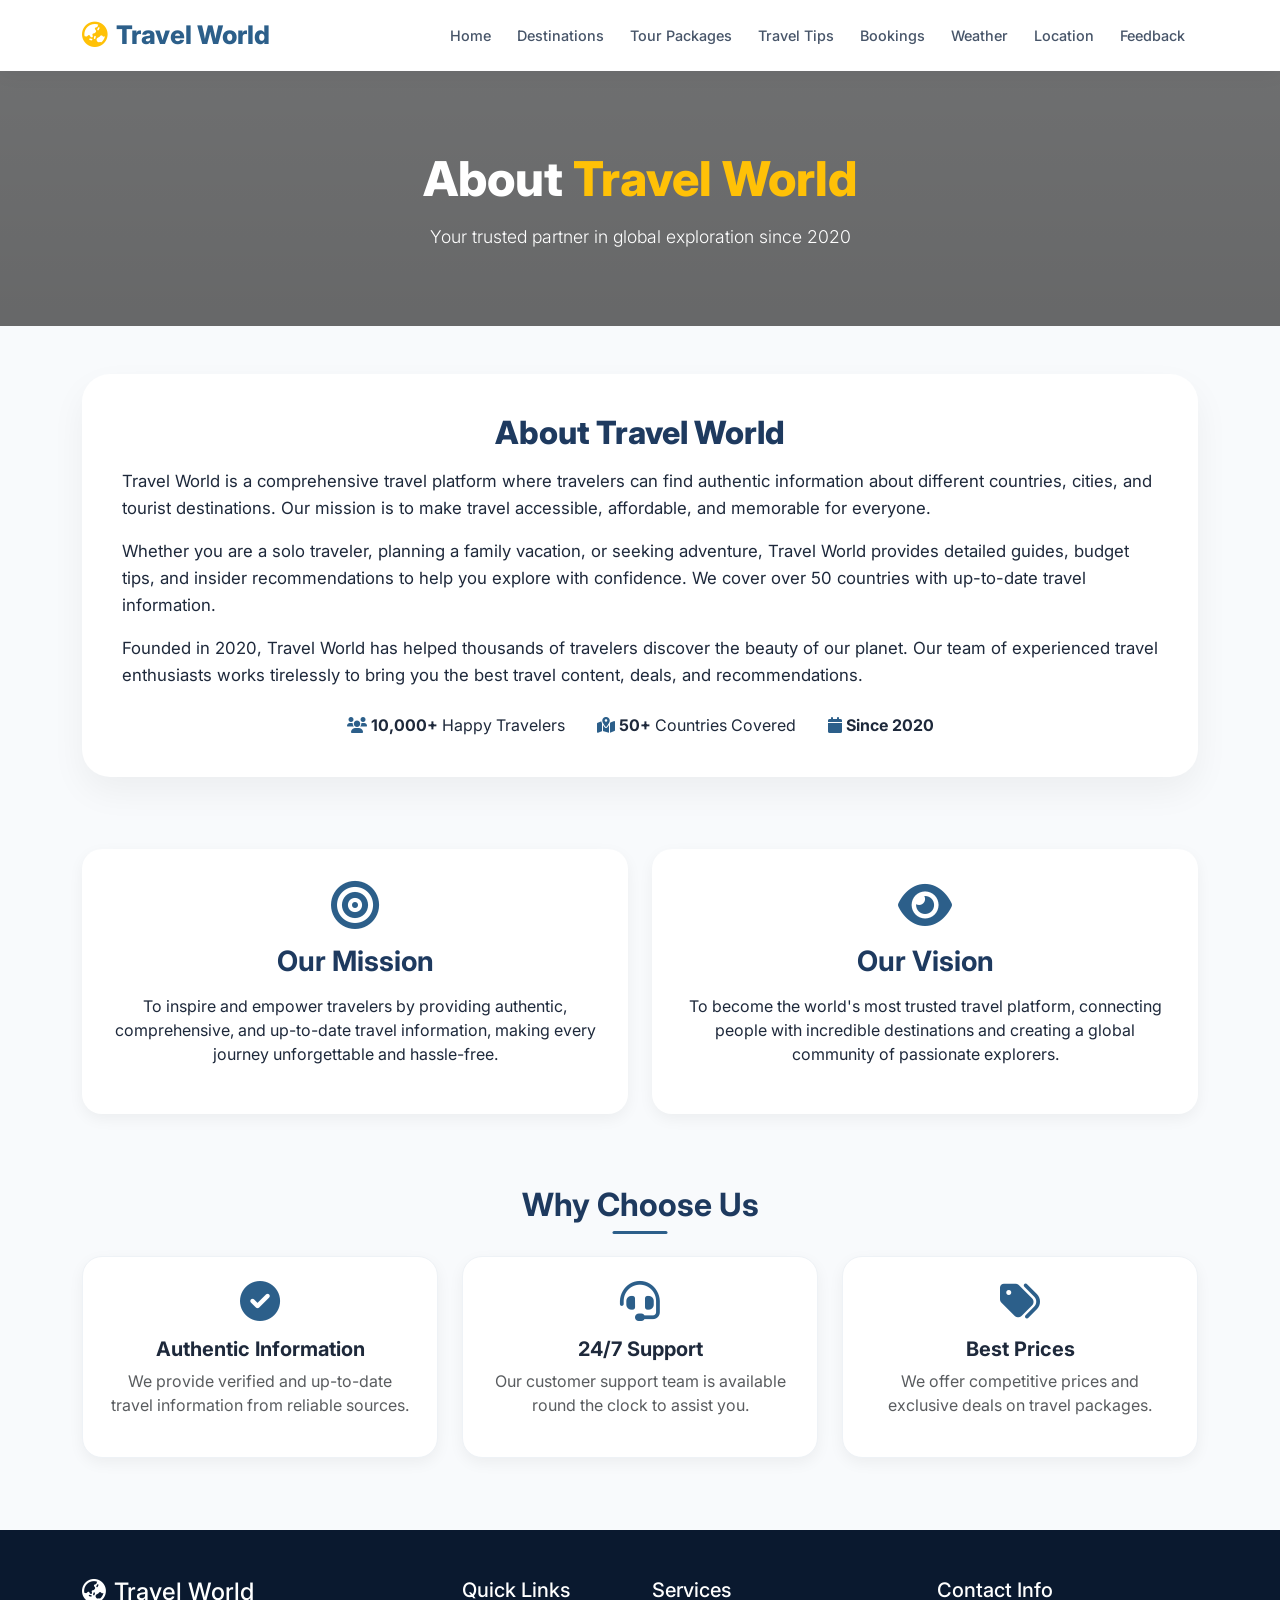
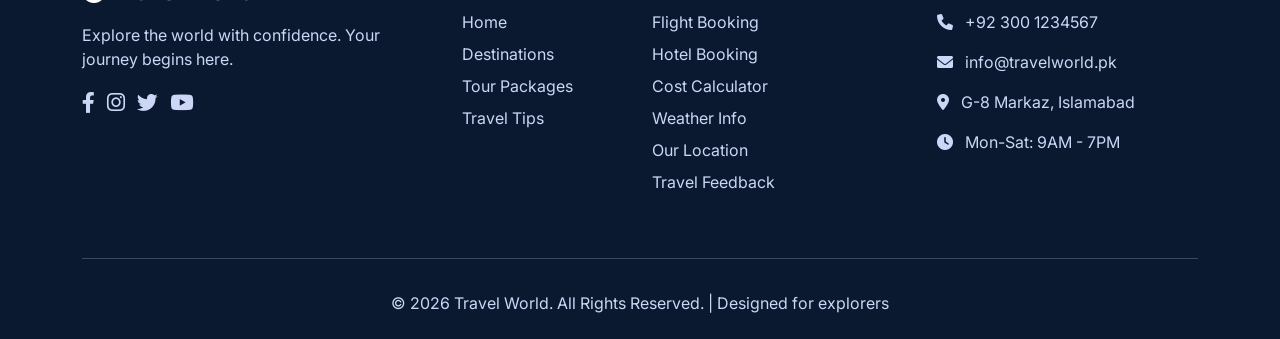
<file: index.html>
<!DOCTYPE html>
<html lang="en">
<head>
  <meta charset="UTF-8">
  <meta name="viewport" content="width=device-width, initial-scale=1.0">
  <title>Travel World | About Us</title>
  <link rel="icon" type="image/png" href="data:image/svg+xml,%3Csvg xmlns='http://www.w3.org/2000/svg' viewBox='0 0 100 100'%3E%3Ccircle cx='50' cy='50' r='45' fill='%232c5f8a'/%3E%3Cpath fill='%23ffc107' d='M50 20 L65 40 L55 40 L55 65 L45 65 L45 40 L35 40 Z'/%3E%3Ccircle cx='50' cy='70' r='8' fill='%23ffc107'/%3E%3C/svg%3E">
  <link href="https://cdn.jsdelivr.net/npm/bootstrap@5.3.0-alpha1/dist/css/bootstrap.min.css" rel="stylesheet">
  <link rel="stylesheet" href="https://cdnjs.cloudflare.com/ajax/libs/font-awesome/6.0.0-beta3/css/all.min.css">
  <link href="https://fonts.googleapis.com/css2?family=Inter:wght@300;400;500;600;700;800&display=swap" rel="stylesheet">
  <link rel="stylesheet" href="style.css">
  <style>
    
  </style>
</head>
<body>

<nav class="navbar navbar-expand-lg fixed-top">
  <div class="container">
    <a class="navbar-brand" href="index.html"><i class="fas fa-globe-asia me-2"></i>Travel World</a>
    <button class="navbar-toggler" type="button" data-bs-toggle="collapse" data-bs-target="#navbarNav">
      <span class="navbar-toggler-icon"></span>
    </button>
    <div class="collapse navbar-collapse" id="navbarNav">
      <ul class="navbar-nav ms-auto">
        <li class="nav-item"><a class="nav-link" href="index.html">Home</a></li>
        <li class="nav-item"><a class="nav-link" href="destinations.html">Destinations</a></li>
        <li class="nav-item"><a class="nav-link" href="packages.html">Tour Packages</a></li>
        <li class="nav-item"><a class="nav-link" href="tips.html">Travel Tips</a></li>
        <li class="nav-item"><a class="nav-link" href="bookings.html">Bookings</a></li>
        <li class="nav-item"><a class="nav-link" href="weather.html">Weather</a></li>
        <li class="nav-item"><a class="nav-link" href="location.html">Location</a></li>
        <li class="nav-item"><a class="nav-link" href="feedback.html">Feedback</a></li>
      </ul>
    </div>
  </div>
</nav>

<!-- Hero Section -->
<section class="hero" style="padding: 80px 0 60px;">
  <div class="container">
    <h1>About <span style="color:#ffc107;">Travel World</span></h1>
    <p class="lead mt-3">Your trusted partner in global exploration since 2020</p>
  </div>
</section>

<!-- About Us Section - Only Text (No Image) -->
<section class="container py-5">
  <div class="about-text-full">
    <h2>About Travel World</h2>
    <p class="mt-3">Travel World is a comprehensive travel platform where travelers can find authentic information about different countries, cities, and tourist destinations. Our mission is to make travel accessible, affordable, and memorable for everyone.</p>
    <p>Whether you are a solo traveler, planning a family vacation, or seeking adventure, Travel World provides detailed guides, budget tips, and insider recommendations to help you explore with confidence. We cover over 50 countries with up-to-date travel information.</p>
    <p>Founded in 2020, Travel World has helped thousands of travelers discover the beauty of our planet. Our team of experienced travel enthusiasts works tirelessly to bring you the best travel content, deals, and recommendations.</p>
    <div class="stats">
      <div><i class="fas fa-users" style="color:#2c5f8a;"></i> <strong>10,000+</strong> Happy Travelers</div>
      <div><i class="fas fa-map-marked-alt" style="color:#2c5f8a;"></i> <strong>50+</strong> Countries Covered</div>
      <div><i class="fas fa-calendar" style="color:#2c5f8a;"></i> <strong>Since 2020</strong></div>
    </div>
  </div>
</section>

<!-- Mission & Vision Section -->
<section class="container py-4">
  <div class="row g-4">
    <div class="col-md-6">
      <div class="mission-vision text-center h-100" style="background: white; border-radius: 20px; padding: 2rem; box-shadow: 0 5px 15px rgba(0,0,0,0.05);">
        <i class="fas fa-bullseye" style="font-size: 3rem; color: #2c5f8a; margin-bottom: 1rem;"></i>
        <h3 style="color:#1e3a5f; font-weight:700;">Our Mission</h3>
        <p class="mt-3">To inspire and empower travelers by providing authentic, comprehensive, and up-to-date travel information, making every journey unforgettable and hassle-free.</p>
      </div>
    </div>
    <div class="col-md-6">
      <div class="mission-vision text-center h-100" style="background: white; border-radius: 20px; padding: 2rem; box-shadow: 0 5px 15px rgba(0,0,0,0.05);">
        <i class="fas fa-eye" style="font-size: 3rem; color: #2c5f8a; margin-bottom: 1rem;"></i>
        <h3 style="color:#1e3a5f; font-weight:700;">Our Vision</h3>
        <p class="mt-3">To become the world's most trusted travel platform, connecting people with incredible destinations and creating a global community of passionate explorers.</p>
      </div>
    </div>
  </div>
</section>

<!-- Why Choose Us Section -->
<section class="container py-5">
  <h2 class="section-title">Why Choose Us</h2>
  <div class="row g-4">
    <div class="col-md-4">
      <div class="tip-card text-center">
        <i class="fas fa-check-circle" style="font-size: 2.5rem; color: #2c5f8a; margin-bottom: 1rem;"></i>
        <h5 class="fw-bold">Authentic Information</h5>
        <p class="text-muted">We provide verified and up-to-date travel information from reliable sources.</p>
      </div>
    </div>
    <div class="col-md-4">
      <div class="tip-card text-center">
        <i class="fas fa-headset" style="font-size: 2.5rem; color: #2c5f8a; margin-bottom: 1rem;"></i>
        <h5 class="fw-bold">24/7 Support</h5>
        <p class="text-muted">Our customer support team is available round the clock to assist you.</p>
      </div>
    </div>
    <div class="col-md-4">
      <div class="tip-card text-center">
        <i class="fas fa-tags" style="font-size: 2.5rem; color: #2c5f8a; margin-bottom: 1rem;"></i>
        <h5 class="fw-bold">Best Prices</h5>
        <p class="text-muted">We offer competitive prices and exclusive deals on travel packages.</p>
      </div>
    </div>
  </div>
</section>

<!-- Footer -->
<footer class="pt-5 pb-4 mt-4">
  <div class="container">
    <div class="row">
      <div class="col-lg-4 mb-4">
        <h4 class="text-white mb-3"><i class="fas fa-globe-asia me-2"></i>Travel World</h4>
        <p>Explore the world with confidence. Your journey begins here.</p>
        <div class="mt-3">
          <a href="#" class="social-icon me-2"><i class="fab fa-facebook-f"></i></a>
          <a href="#" class="social-icon me-2"><i class="fab fa-instagram"></i></a>
          <a href="#" class="social-icon me-2"><i class="fab fa-twitter"></i></a>
          <a href="#" class="social-icon me-2"><i class="fab fa-youtube"></i></a>
        </div>
      </div>
      <div class="col-lg-2 mb-4">
        <h5 class="text-white">Quick Links</h5>
        <ul class="list-unstyled">
          <li><a href="index.html" class="footer-link">Home</a></li>
          <li><a href="destinations.html" class="footer-link">Destinations</a></li>
          <li><a href="packages.html" class="footer-link">Tour Packages</a></li>
          <li><a href="tips.html" class="footer-link">Travel Tips</a></li>
      </div>
      <div class="col-lg-3 mb-4">
        <h5 class="text-white">Services</h5>
        <ul class="list-unstyled">
          <li><a href="bookings.html" class="footer-link">Flight Booking</a></li>
          <li><a href="bookings.html" class="footer-link">Hotel Booking</a></li>
          <li><a href="bookings.html" class="footer-link">Cost Calculator</a></li>
          <li><a href="weather.html" class="footer-link">Weather Info</a></li>
          <li><a href="location.html" class="footer-link">Our Location</a></li>
          <li><a href="feedback.html" class="footer-link">Travel Feedback</a></li>
        </ul>
      </div>
      <div class="col-lg-3 mb-4">
        <h5 class="text-white">Contact Info</h5>
        <p><i class="fas fa-phone me-2"></i> +92 300 1234567</p>
        <p><i class="fas fa-envelope me-2"></i> info@travelworld.pk</p>
        <p><i class="fas fa-map-marker-alt me-2"></i> G-8 Markaz, Islamabad</p>
        <p><i class="fas fa-clock me-2"></i> Mon-Sat: 9AM - 7PM</p>
      </div>
    </div>
    <hr class="bg-secondary">
    <div class="text-center pt-3">
      <p class="mb-0">© 2026 Travel World. All Rights Reserved. | Designed for explorers</p>
    </div>
  </div>
</footer>

<script src="https://cdn.jsdelivr.net/npm/bootstrap@5.3.0-alpha1/dist/js/bootstrap.bundle.min.js"></script>
<script src="script.js"></script>
</body>
</html>
</file>
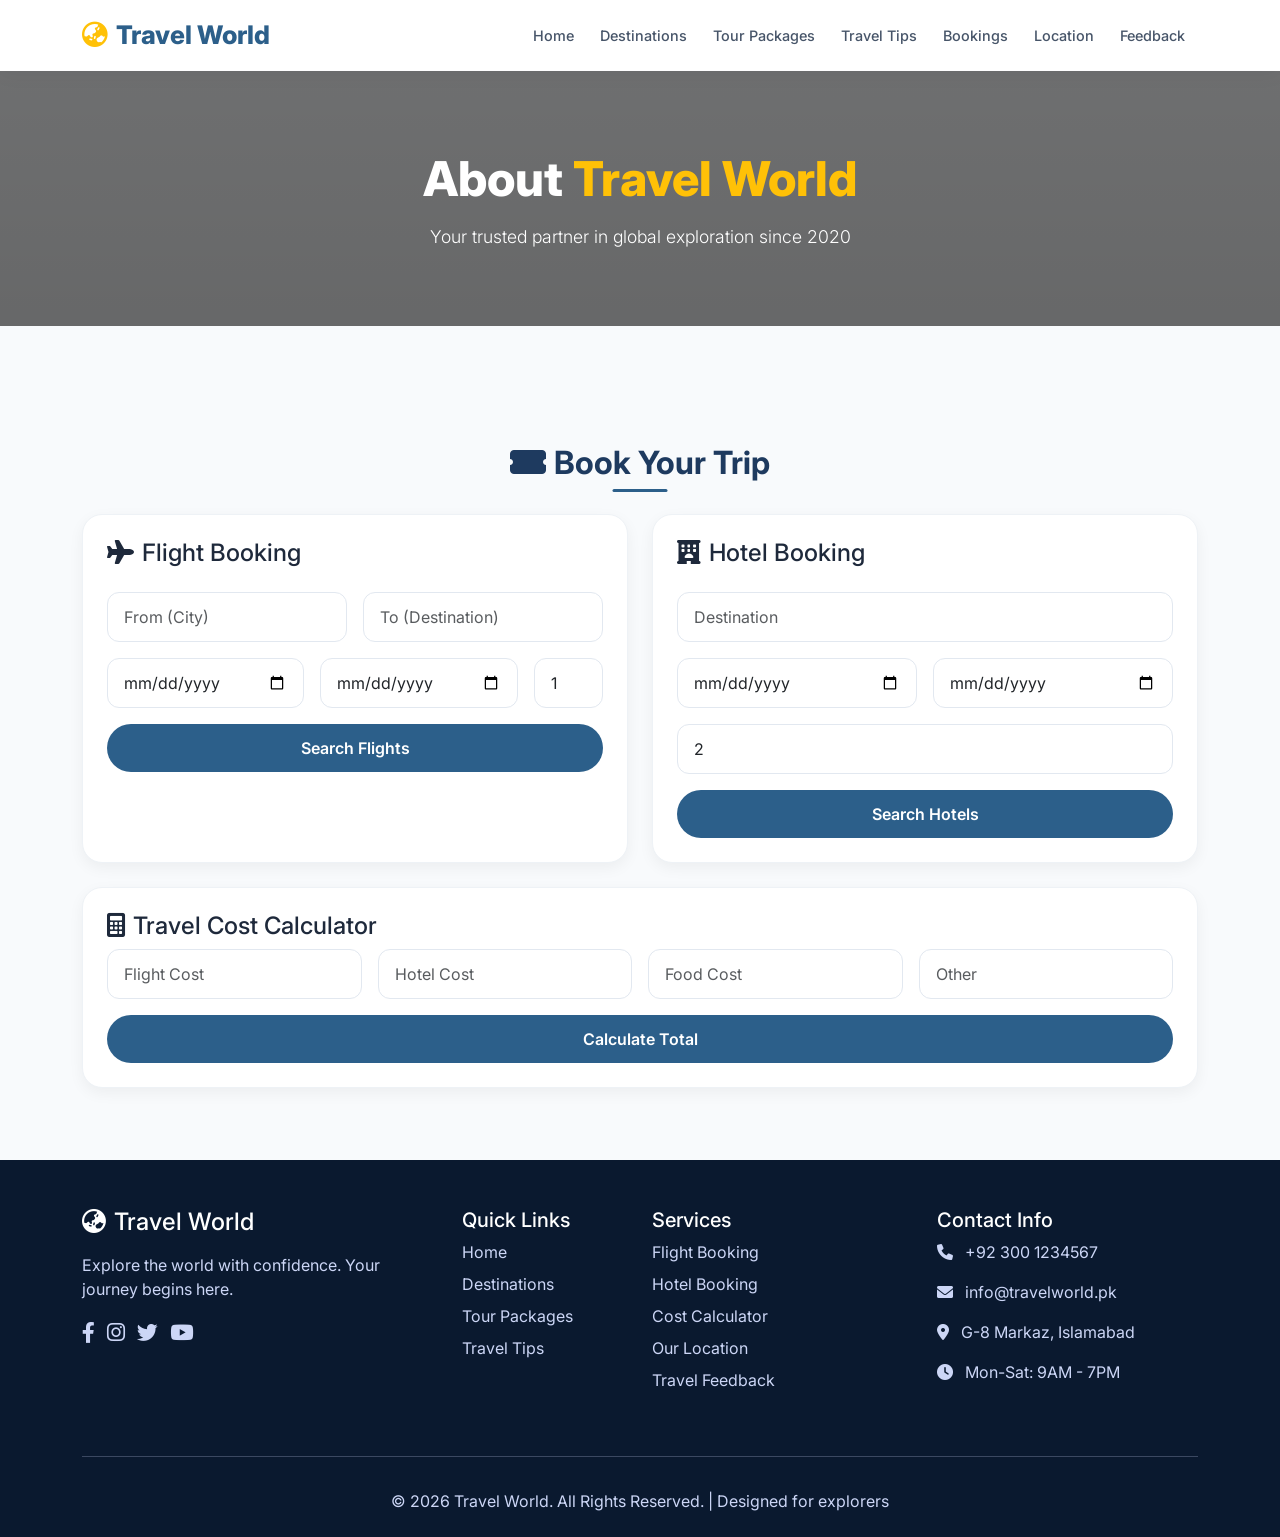
<file: bookings.html>
<!DOCTYPE html>
<html lang="en">
<head>
  <meta charset="UTF-8">
  <meta name="viewport" content="width=device-width, initial-scale=1.0">
  <title>Travel World | Bookings</title>
  <link rel="icon" type="image/png" href="data:image/svg+xml,%3Csvg xmlns='http://www.w3.org/2000/svg' viewBox='0 0 100 100'%3E%3Ccircle cx='50' cy='50' r='45' fill='%232c5f8a'/%3E%3Cpath fill='%23ffc107' d='M50 20 L65 40 L55 40 L55 65 L45 65 L45 40 L35 40 Z'/%3E%3Ccircle cx='50' cy='70' r='8' fill='%23ffc107'/%3E%3C/svg%3E">
  <link href="https://cdn.jsdelivr.net/npm/bootstrap@5.3.0-alpha1/dist/css/bootstrap.min.css" rel="stylesheet">
  <link rel="stylesheet" href="https://cdnjs.cloudflare.com/ajax/libs/font-awesome/6.0.0-beta3/css/all.min.css">
  <link href="https://fonts.googleapis.com/css2?family=Inter:wght@300;400;500;600;700;800&display=swap" rel="stylesheet">
  <link rel="stylesheet" href="style.css">
</head>
<body>
<nav class="navbar navbar-expand-lg fixed-top">
  <div class="container">
    <a class="navbar-brand" href="index.html"><i class="fas fa-globe-asia me-2"></i>Travel World</a>
    <button class="navbar-toggler" type="button" data-bs-toggle="collapse" data-bs-target="#navbarNav"><span class="navbar-toggler-icon"></span></button>
    <div class="collapse navbar-collapse" id="navbarNav">
      <ul class="navbar-nav ms-auto">
        <li class="nav-item"><a class="nav-link" href="index.html">Home</a></li>
        <li class="nav-item"><a class="nav-link" href="destinations.html">Destinations</a></li>
        <li class="nav-item"><a class="nav-link" href="packages.html">Tour Packages</a></li>
        <li class="nav-item"><a class="nav-link" href="tips.html">Travel Tips</a></li>
        <li class="nav-item"><a class="nav-link" href="bookings.html">Bookings</a></li>
        <li class="nav-item"><a class="nav-link" href="location.html">Location</a></li>
        <li class="nav-item"><a class="nav-link" href="feedback.html">Feedback</a></li>
      </ul>
    </div>
  </div>
</nav>

<!-- Hero Section -->
<section class="hero" style="padding: 80px 0 60px;">
  <div class="container">
    <h1>About <span style="color:#ffc107;">Travel World</span></h1>
    <p class="lead mt-3">Your trusted partner in global exploration since 2020</p>
  </div>
</section>

<section class="container py-5" style="margin-top: 70px;">
  <h2 class="section-title"><i class="fas fa-ticket-alt me-2"></i>Book Your Trip</h2>
  <div class="row g-4">
    <div class="col-lg-6"><div class="booking-card"><h4><i class="fas fa-plane me-2"></i>Flight Booking</h4><div class="row g-3 mt-2"><div class="col-md-6"><input type="text" class="form-control" id="flightFrom" placeholder="From (City)"></div><div class="col-md-6"><input type="text" class="form-control" id="flightTo" placeholder="To (Destination)"></div><div class="col-md-5"><input type="date" class="form-control" id="flightDepart"></div><div class="col-md-5"><input type="date" class="form-control" id="flightReturn"></div><div class="col-md-2"><input type="number" class="form-control" id="flightPassengers" value="1" min="1"></div><div class="col-12"><button class="btn btn-primary-custom w-100" onclick="searchFlights()">Search Flights</button></div><div id="flightResult" class="mt-2 alert alert-info d-none"></div></div></div></div>
    <div class="col-lg-6"><div class="booking-card"><h4><i class="fas fa-hotel me-2"></i>Hotel Booking</h4><div class="row g-3 mt-2"><div class="col-12"><input type="text" class="form-control" id="hotelDest" placeholder="Destination"></div><div class="col-md-6"><input type="date" class="form-control" id="hotelCheckin"></div><div class="col-md-6"><input type="date" class="form-control" id="hotelCheckout"></div><div class="col-12"><input type="number" class="form-control" id="hotelGuests" value="2" min="1"></div><div class="col-12"><button class="btn btn-primary-custom w-100" onclick="searchHotels()">Search Hotels</button></div><div id="hotelResult" class="mt-2 alert alert-info d-none"></div></div></div></div>
    <div class="col-12"><div class="calculator-card"><h4><i class="fas fa-calculator me-2"></i>Travel Cost Calculator</h4><div class="row g-3"><div class="col-md-3"><input type="number" class="form-control" id="costFlight" placeholder="Flight Cost"></div><div class="col-md-3"><input type="number" class="form-control" id="costHotel" placeholder="Hotel Cost"></div><div class="col-md-3"><input type="number" class="form-control" id="costFood" placeholder="Food Cost"></div><div class="col-md-3"><input type="number" class="form-control" id="costOther" placeholder="Other"></div><div class="col-12"><button class="btn btn-primary-custom w-100" onclick="calculateCost()">Calculate Total</button></div><div id="costResult" class="mt-2 alert alert-success d-none"></div></div></div></div>
  </div>
</section>

<!-- Footer -->
<footer class="pt-5 pb-4 mt-4">
  <div class="container">
    <div class="row">
      <div class="col-lg-4 mb-4">
        <h4 class="text-white mb-3"><i class="fas fa-globe-asia me-2"></i>Travel World</h4>
        <p>Explore the world with confidence. Your journey begins here.</p>
        <div class="mt-3">
          <a href="#" class="social-icon me-2"><i class="fab fa-facebook-f"></i></a>
          <a href="#" class="social-icon me-2"><i class="fab fa-instagram"></i></a>
          <a href="#" class="social-icon me-2"><i class="fab fa-twitter"></i></a>
          <a href="#" class="social-icon me-2"><i class="fab fa-youtube"></i></a>
        </div>
      </div>
      <div class="col-lg-2 mb-4">
        <h5 class="text-white">Quick Links</h5>
        <ul class="list-unstyled">
          <li><a href="index.html" class="footer-link">Home</a></li>
          <li><a href="destinations.html" class="footer-link">Destinations</a></li>
          <li><a href="packages.html" class="footer-link">Tour Packages</a></li>
          <li><a href="tips.html" class="footer-link">Travel Tips</a></li>
        </ul>
      </div>
      <div class="col-lg-3 mb-4">
        <h5 class="text-white">Services</h5>
        <ul class="list-unstyled">
          <li><a href="bookings.html" class="footer-link">Flight Booking</a></li>
          <li><a href="bookings.html" class="footer-link">Hotel Booking</a></li>
          <li><a href="bookings.html" class="footer-link">Cost Calculator</a></li>
          <li><a href="location.html" class="footer-link">Our Location</a></li>
          <li><a href="feedback.html" class="footer-link">Travel Feedback</a></li>
        </ul>
      </div>
      <div class="col-lg-3 mb-4">
        <h5 class="text-white">Contact Info</h5>
        <p><i class="fas fa-phone me-2"></i> +92 300 1234567</p>
        <p><i class="fas fa-envelope me-2"></i> info@travelworld.pk</p>
        <p><i class="fas fa-map-marker-alt me-2"></i> G-8 Markaz, Islamabad</p>
        <p><i class="fas fa-clock me-2"></i> Mon-Sat: 9AM - 7PM</p>
      </div>
    </div>
    <hr class="bg-secondary">
    <div class="text-center pt-3">
      <p class="mb-0">© 2026 Travel World. All Rights Reserved. | Designed for explorers</p>
    </div>
  </div>
</footer>

<script src="https://cdn.jsdelivr.net/npm/bootstrap@5.3.0-alpha1/dist/js/bootstrap.bundle.min.js"></script>
<script src="script.js"></script>
</body>
</html>
</file>
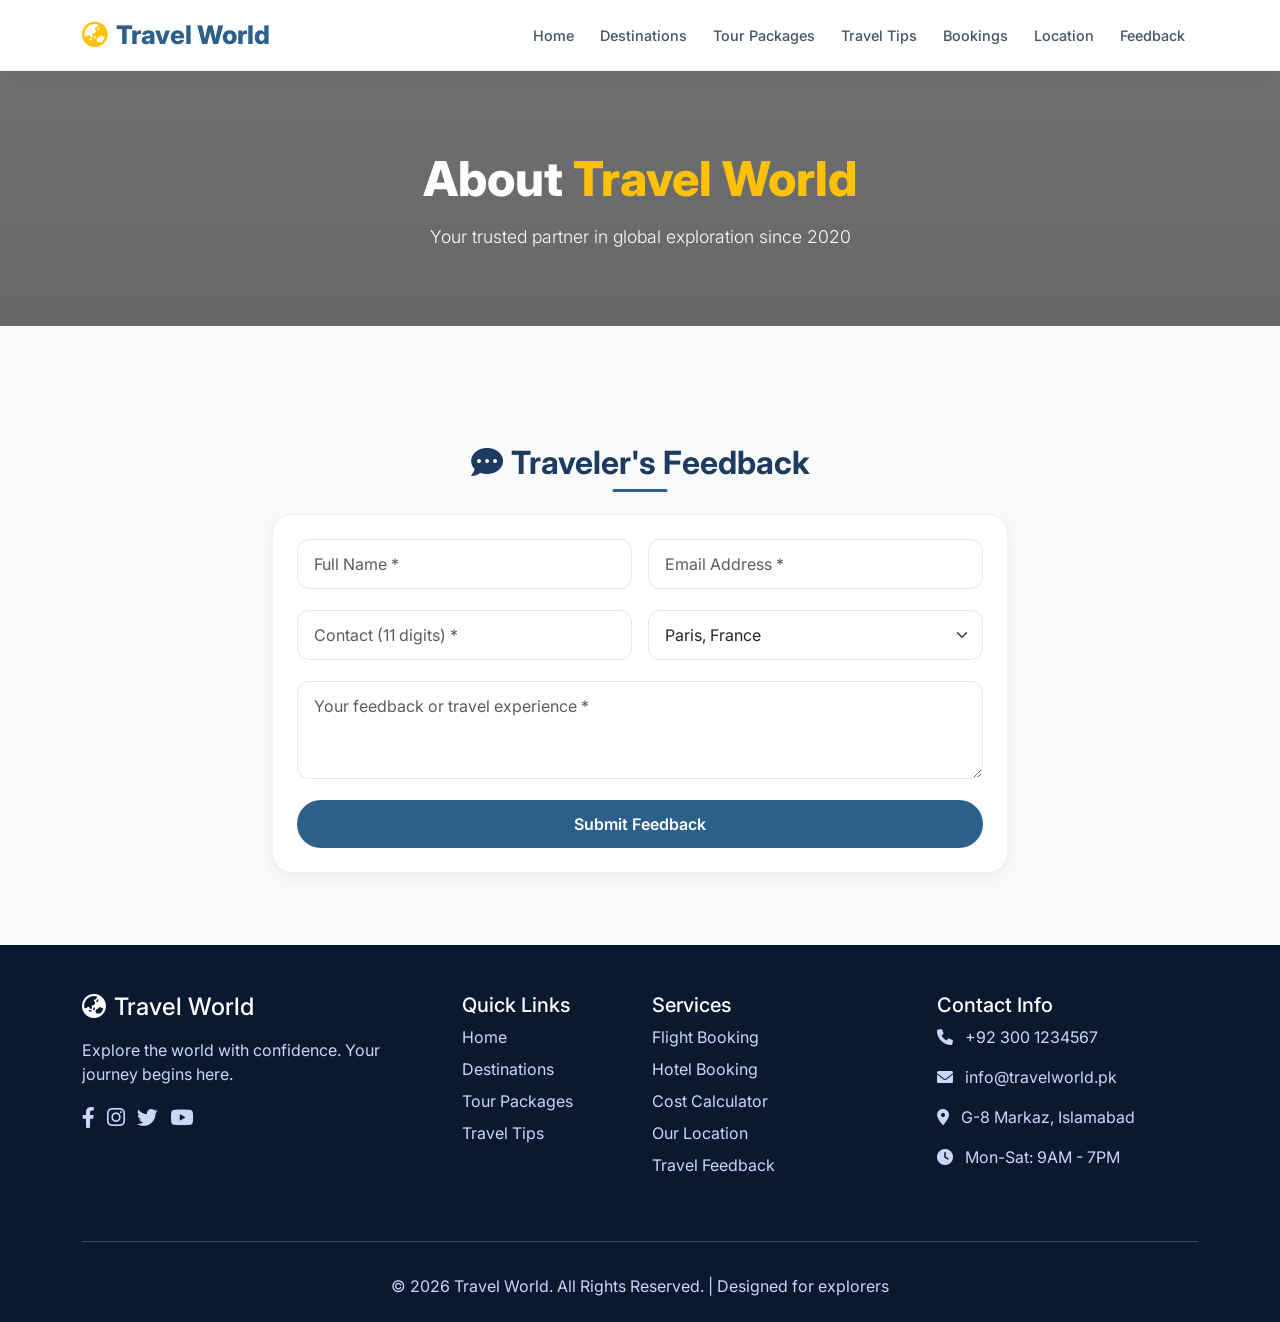
<file: feedback.html>
<!DOCTYPE html>
<html lang="en">
<head>
  <meta charset="UTF-8">
  <meta name="viewport" content="width=device-width, initial-scale=1.0">
  <title>Travel World | Feedback</title>
  <link rel="icon" type="image/png" href="data:image/svg+xml,%3Csvg xmlns='http://www.w3.org/2000/svg' viewBox='0 0 100 100'%3E%3Ccircle cx='50' cy='50' r='45' fill='%232c5f8a'/%3E%3Cpath fill='%23ffc107' d='M50 20 L65 40 L55 40 L55 65 L45 65 L45 40 L35 40 Z'/%3E%3Ccircle cx='50' cy='70' r='8' fill='%23ffc107'/%3E%3C/svg%3E">
  <link href="https://cdn.jsdelivr.net/npm/bootstrap@5.3.0-alpha1/dist/css/bootstrap.min.css" rel="stylesheet">
  <link rel="stylesheet" href="https://cdnjs.cloudflare.com/ajax/libs/font-awesome/6.0.0-beta3/css/all.min.css">
  <link href="https://fonts.googleapis.com/css2?family=Inter:wght@300;400;500;600;700;800&display=swap" rel="stylesheet">
  <link rel="stylesheet" href="style.css">
</head>
<body>
<nav class="navbar navbar-expand-lg fixed-top">
  <div class="container">
    <a class="navbar-brand" href="index.html"><i class="fas fa-globe-asia me-2"></i>Travel World</a>
    <button class="navbar-toggler" type="button" data-bs-toggle="collapse" data-bs-target="#navbarNav"><span class="navbar-toggler-icon"></span></button>
    <div class="collapse navbar-collapse" id="navbarNav">
      <ul class="navbar-nav ms-auto">
        <li class="nav-item"><a class="nav-link" href="index.html">Home</a></li>
        <li class="nav-item"><a class="nav-link" href="destinations.html">Destinations</a></li>
        <li class="nav-item"><a class="nav-link" href="packages.html">Tour Packages</a></li>
        <li class="nav-item"><a class="nav-link" href="tips.html">Travel Tips</a></li>
        <li class="nav-item"><a class="nav-link" href="bookings.html">Bookings</a></li>
        <li class="nav-item"><a class="nav-link" href="location.html">Location</a></li>
        <li class="nav-item"><a class="nav-link" href="feedback.html">Feedback</a></li>
      </ul>
    </div>
  </div>
</nav>

<!-- Hero Section -->
<section class="hero" style="padding: 80px 0 60px;">
  <div class="container">
    <h1>About <span style="color:#ffc107;">Travel World</span></h1>
    <p class="lead mt-3">Your trusted partner in global exploration since 2020</p>
  </div>
</section>

<section class="container py-5" style="margin-top: 70px;">
  <h2 class="section-title"><i class="fas fa-comment-dots me-2"></i>Traveler's Feedback</h2>
  <div class="row justify-content-center">
    <div class="col-lg-8">
      <div class="booking-card">
        <form id="feedbackForm">
          <div class="row g-3">
            <div class="col-md-6"><input type="text" class="form-control" id="fbName" placeholder="Full Name *"><div id="fbNameError" class="error-msg"></div></div>
            <div class="col-md-6"><input type="email" class="form-control" id="fbEmail" placeholder="Email Address *"><div id="fbEmailError" class="error-msg"></div></div>
            <div class="col-md-6"><input type="tel" class="form-control" id="fbContact" placeholder="Contact (11 digits) *"><div id="fbContactError" class="error-msg"></div></div>
            <div class="col-md-6"><select class="form-select" id="fbDestination"><option>Paris, France</option><option>Dubai, UAE</option><option>Istanbul, Turkey</option><option>Swiss Alps</option><option>Bali, Indonesia</option></select></div>
            <div class="col-12"><textarea class="form-control" rows="3" id="fbMessage" placeholder="Your feedback or travel experience *"></textarea><div id="fbMessageError" class="error-msg"></div></div>
            <div class="col-12"><button type="submit" class="btn btn-primary-custom w-100">Submit Feedback</button><div id="fbSuccessMsg" class="alert alert-success mt-3 d-none"></div></div>
          </div>
        </form>
      </div>
    </div>
  </div>
</section>

<!-- Footer -->
<footer class="pt-5 pb-4 mt-4">
  <div class="container">
    <div class="row">
      <div class="col-lg-4 mb-4">
        <h4 class="text-white mb-3"><i class="fas fa-globe-asia me-2"></i>Travel World</h4>
        <p>Explore the world with confidence. Your journey begins here.</p>
        <div class="mt-3">
          <a href="#" class="social-icon me-2"><i class="fab fa-facebook-f"></i></a>
          <a href="#" class="social-icon me-2"><i class="fab fa-instagram"></i></a>
          <a href="#" class="social-icon me-2"><i class="fab fa-twitter"></i></a>
          <a href="#" class="social-icon me-2"><i class="fab fa-youtube"></i></a>
        </div>
      </div>
      <div class="col-lg-2 mb-4">
        <h5 class="text-white">Quick Links</h5>
        <ul class="list-unstyled">
          <li><a href="index.html" class="footer-link">Home</a></li>
          <li><a href="destinations.html" class="footer-link">Destinations</a></li>
          <li><a href="packages.html" class="footer-link">Tour Packages</a></li>
          <li><a href="tips.html" class="footer-link">Travel Tips</a></li>
        </ul>
      </div>
      <div class="col-lg-3 mb-4">
        <h5 class="text-white">Services</h5>
        <ul class="list-unstyled">
          <li><a href="bookings.html" class="footer-link">Flight Booking</a></li>
          <li><a href="bookings.html" class="footer-link">Hotel Booking</a></li>
          <li><a href="bookings.html" class="footer-link">Cost Calculator</a></li>
          <li><a href="location.html" class="footer-link">Our Location</a></li>
          <li><a href="feedback.html" class="footer-link">Travel Feedback</a></li>
        </ul>
      </div>
      <div class="col-lg-3 mb-4">
        <h5 class="text-white">Contact Info</h5>
        <p><i class="fas fa-phone me-2"></i> +92 300 1234567</p>
        <p><i class="fas fa-envelope me-2"></i> info@travelworld.pk</p>
        <p><i class="fas fa-map-marker-alt me-2"></i> G-8 Markaz, Islamabad</p>
        <p><i class="fas fa-clock me-2"></i> Mon-Sat: 9AM - 7PM</p>
      </div>
    </div>
    <hr class="bg-secondary">
    <div class="text-center pt-3">
      <p class="mb-0">© 2026 Travel World. All Rights Reserved. | Designed for explorers</p>
    </div>
  </div>
</footer>

<script src="https://cdn.jsdelivr.net/npm/bootstrap@5.3.0-alpha1/dist/js/bootstrap.bundle.min.js"></script>
<script src="script.js"></script>
</body>
</html>
</file>
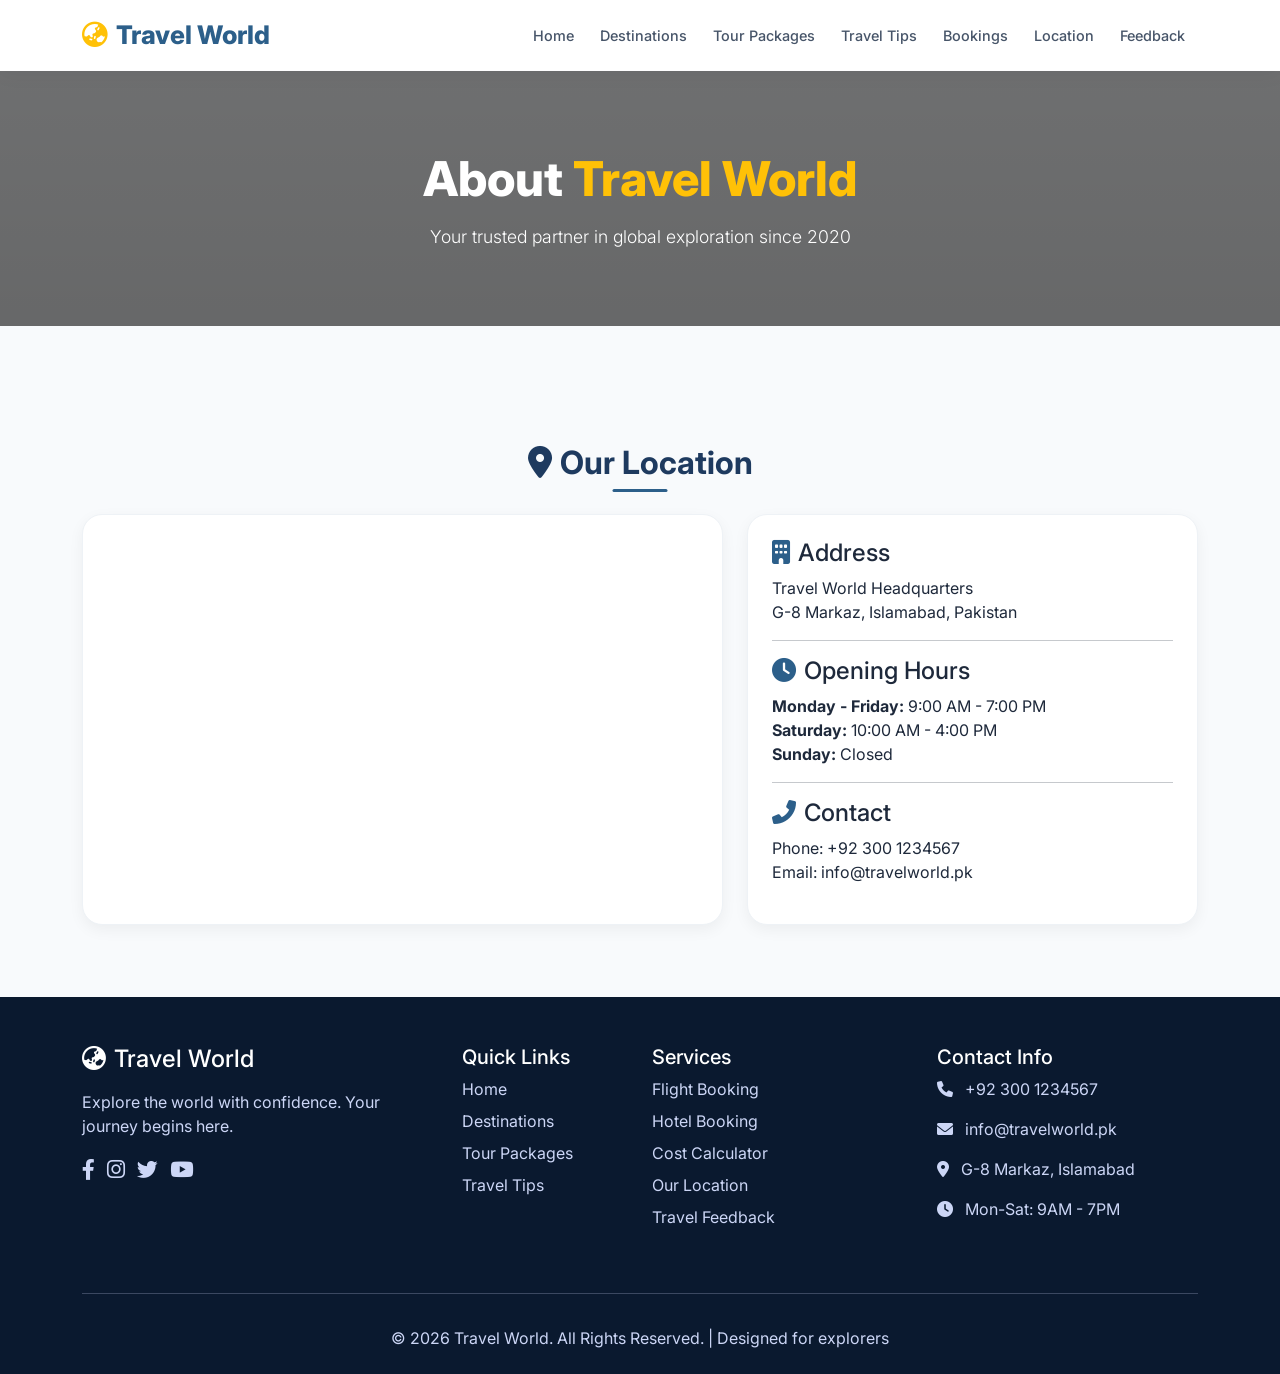
<file: location.html>
<!DOCTYPE html>
<html lang="en">
<head>
  <meta charset="UTF-8">
  <meta name="viewport" content="width=device-width, initial-scale=1.0">
  <title>Travel World | Location</title>
  <link rel="icon" type="image/png" href="data:image/svg+xml,%3Csvg xmlns='http://www.w3.org/2000/svg' viewBox='0 0 100 100'%3E%3Ccircle cx='50' cy='50' r='45' fill='%232c5f8a'/%3E%3Cpath fill='%23ffc107' d='M50 20 L65 40 L55 40 L55 65 L45 65 L45 40 L35 40 Z'/%3E%3Ccircle cx='50' cy='70' r='8' fill='%23ffc107'/%3E%3C/svg%3E">
  <link href="https://cdn.jsdelivr.net/npm/bootstrap@5.3.0-alpha1/dist/css/bootstrap.min.css" rel="stylesheet">
  <link rel="stylesheet" href="https://cdnjs.cloudflare.com/ajax/libs/font-awesome/6.0.0-beta3/css/all.min.css">
  <link href="https://fonts.googleapis.com/css2?family=Inter:wght@300;400;500;600;700;800&display=swap" rel="stylesheet">
  <link rel="stylesheet" href="style.css">
</head>
<body>
<nav class="navbar navbar-expand-lg fixed-top">
  <div class="container">
    <a class="navbar-brand" href="index.html"><i class="fas fa-globe-asia me-2"></i>Travel World</a>
    <button class="navbar-toggler" type="button" data-bs-toggle="collapse" data-bs-target="#navbarNav"><span class="navbar-toggler-icon"></span></button>
    <div class="collapse navbar-collapse" id="navbarNav">
      <ul class="navbar-nav ms-auto">
        <li class="nav-item"><a class="nav-link" href="index.html">Home</a></li>
        <li class="nav-item"><a class="nav-link" href="destinations.html">Destinations</a></li>
        <li class="nav-item"><a class="nav-link" href="packages.html">Tour Packages</a></li>
        <li class="nav-item"><a class="nav-link" href="tips.html">Travel Tips</a></li>
        <li class="nav-item"><a class="nav-link" href="bookings.html">Bookings</a></li>
        <li class="nav-item"><a class="nav-link" href="location.html">Location</a></li>
        <li class="nav-item"><a class="nav-link" href="feedback.html">Feedback</a></li>
      </ul>
    </div>
  </div>
</nav>

<!-- Hero Section -->
<section class="hero" style="padding: 80px 0 60px;">
  <div class="container">
    <h1>About <span style="color:#ffc107;">Travel World</span></h1>
    <p class="lead mt-3">Your trusted partner in global exploration since 2020</p>
  </div>
</section>

<section class="container py-5" style="margin-top: 70px;">
  <h2 class="section-title"><i class="fas fa-map-marker-alt me-2"></i>Our Location</h2>
  <div class="row g-4">
    <div class="col-lg-7"><div class="location-card"><div class="ratio ratio-16x9 rounded-4 overflow-hidden"><iframe src="https://www.google.com/maps/embed?pb=!1m18!1m12!1m3!1d3319.731222183017!2d73.05436907527425!3d33.68431983317509!2m3!1f0!2f0!3f0!3m2!1i1024!2i768!4f13.1!3m3!1m2!1s0x38df9526f545d1d3%3A0x1e2b2d2e2d2e2d2e!2sIslamabad%2C%20Pakistan!5e0!3m2!1sen!2s!4v1710000000000!5m2!1sen!2s" style="border:0;" allowfullscreen=""></iframe></div></div></div>
    <div class="col-lg-5"><div class="location-card"><h4><i class="fas fa-building me-2" style="color:#2c5f8a;"></i>Address</h4><p>Travel World Headquarters<br>G-8 Markaz, Islamabad, Pakistan</p><hr><h4><i class="fas fa-clock me-2" style="color:#2c5f8a;"></i>Opening Hours</h4><p><strong>Monday - Friday:</strong> 9:00 AM - 7:00 PM<br><strong>Saturday:</strong> 10:00 AM - 4:00 PM<br><strong>Sunday:</strong> Closed</p><hr><h4><i class="fas fa-phone-alt me-2" style="color:#2c5f8a;"></i>Contact</h4><p>Phone: +92 300 1234567<br>Email: info@travelworld.pk</p></div></div>
  </div>
</section>

<!-- Footer -->
<footer class="pt-5 pb-4 mt-4">
  <div class="container">
    <div class="row">
      <div class="col-lg-4 mb-4">
        <h4 class="text-white mb-3"><i class="fas fa-globe-asia me-2"></i>Travel World</h4>
        <p>Explore the world with confidence. Your journey begins here.</p>
        <div class="mt-3">
          <a href="#" class="social-icon me-2"><i class="fab fa-facebook-f"></i></a>
          <a href="#" class="social-icon me-2"><i class="fab fa-instagram"></i></a>
          <a href="#" class="social-icon me-2"><i class="fab fa-twitter"></i></a>
          <a href="#" class="social-icon me-2"><i class="fab fa-youtube"></i></a>
        </div>
      </div>
      <div class="col-lg-2 mb-4">
        <h5 class="text-white">Quick Links</h5>
        <ul class="list-unstyled">
          <li><a href="index.html" class="footer-link">Home</a></li>
          <li><a href="destinations.html" class="footer-link">Destinations</a></li>
          <li><a href="packages.html" class="footer-link">Tour Packages</a></li>
          <li><a href="tips.html" class="footer-link">Travel Tips</a></li>
        </ul>
      </div>
      <div class="col-lg-3 mb-4">
        <h5 class="text-white">Services</h5>
        <ul class="list-unstyled">
          <li><a href="bookings.html" class="footer-link">Flight Booking</a></li>
          <li><a href="bookings.html" class="footer-link">Hotel Booking</a></li>
          <li><a href="bookings.html" class="footer-link">Cost Calculator</a></li>
          <li><a href="location.html" class="footer-link">Our Location</a></li>
          <li><a href="feedback.html" class="footer-link">Travel Feedback</a></li>
        </ul>
      </div>
      <div class="col-lg-3 mb-4">
        <h5 class="text-white">Contact Info</h5>
        <p><i class="fas fa-phone me-2"></i> +92 300 1234567</p>
        <p><i class="fas fa-envelope me-2"></i> info@travelworld.pk</p>
        <p><i class="fas fa-map-marker-alt me-2"></i> G-8 Markaz, Islamabad</p>
        <p><i class="fas fa-clock me-2"></i> Mon-Sat: 9AM - 7PM</p>
      </div>
    </div>
    <hr class="bg-secondary">
    <div class="text-center pt-3">
      <p class="mb-0">© 2026 Travel World. All Rights Reserved. | Designed for explorers</p>
    </div>
  </div>
</footer>

<script src="https://cdn.jsdelivr.net/npm/bootstrap@5.3.0-alpha1/dist/js/bootstrap.bundle.min.js"></script>
<script src="script.js"></script>
</body>
</html>
</file>
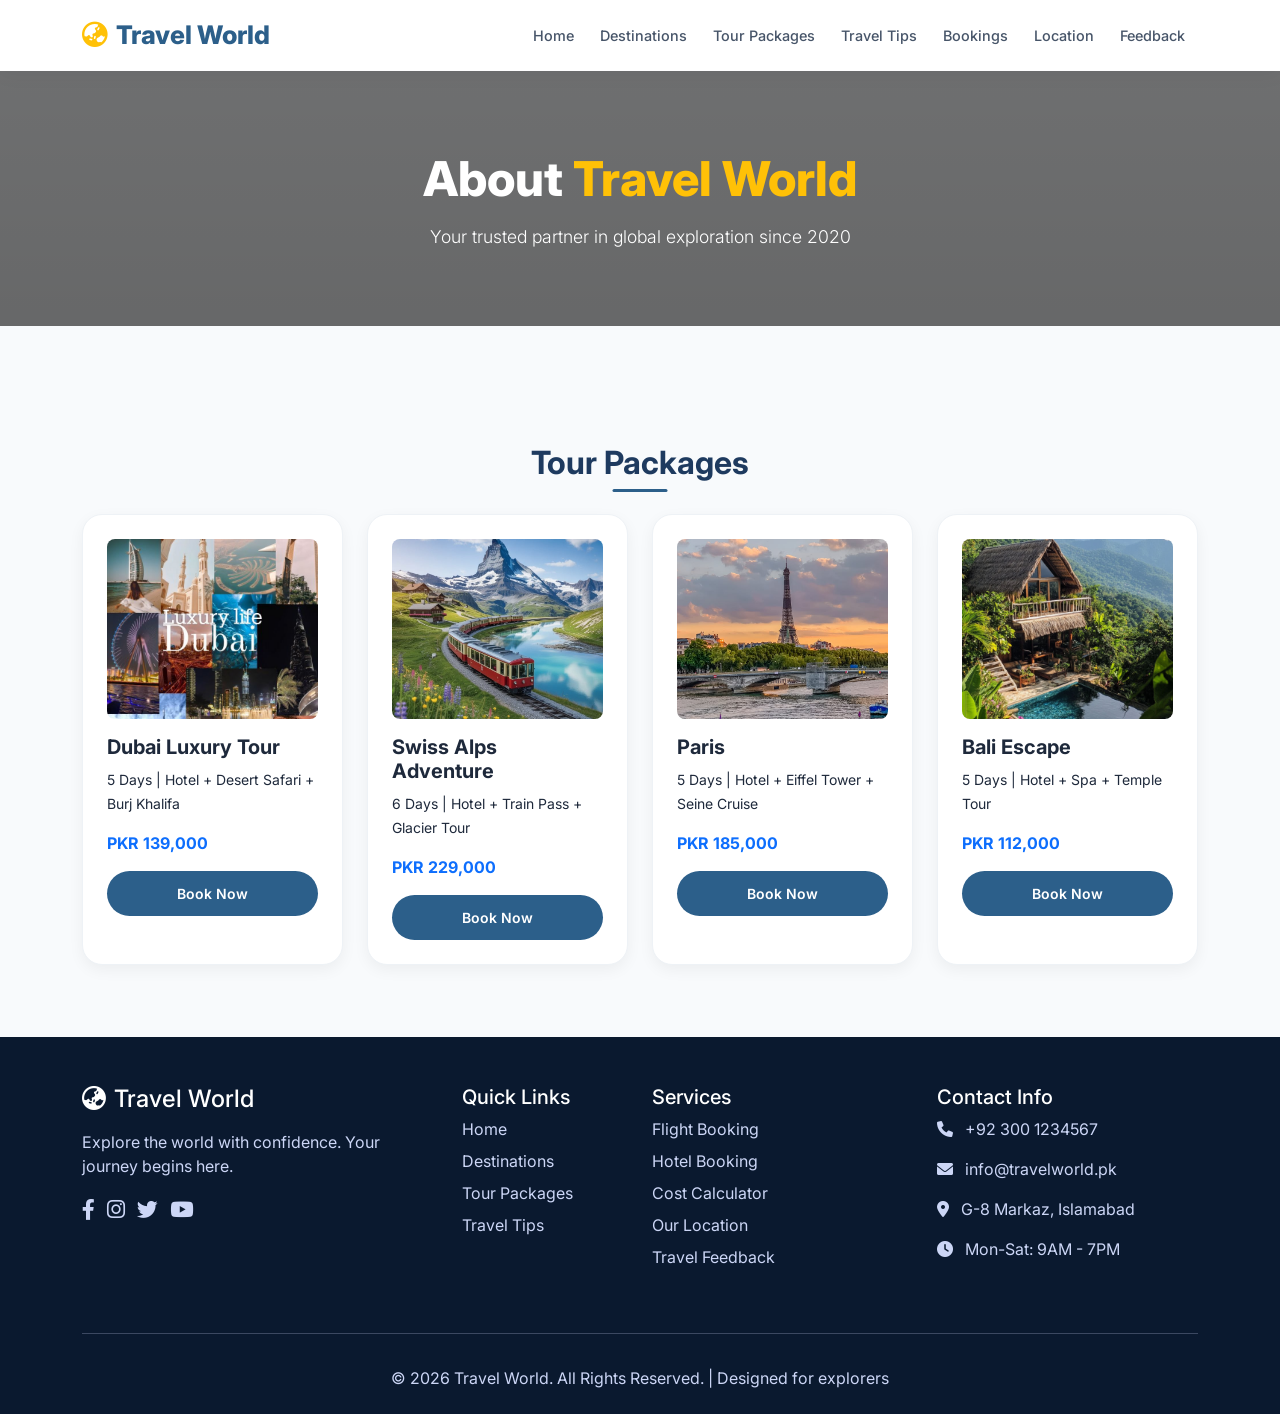
<file: packages.html>
<!DOCTYPE html>
<html lang="en">
<head>
  <meta charset="UTF-8">
  <meta name="viewport" content="width=device-width, initial-scale=1.0">
  <title>Travel World | Tour Packages</title>
  <link rel="icon" type="image/png" href="data:image/svg+xml,%3Csvg xmlns='http://www.w3.org/2000/svg' viewBox='0 0 100 100'%3E%3Ccircle cx='50' cy='50' r='45' fill='%232c5f8a'/%3E%3Cpath fill='%23ffc107' d='M50 20 L65 40 L55 40 L55 65 L45 65 L45 40 L35 40 Z'/%3E%3Ccircle cx='50' cy='70' r='8' fill='%23ffc107'/%3E%3C/svg%3E">
  <link href="https://cdn.jsdelivr.net/npm/bootstrap@5.3.0-alpha1/dist/css/bootstrap.min.css" rel="stylesheet">
  <link rel="stylesheet" href="https://cdnjs.cloudflare.com/ajax/libs/font-awesome/6.0.0-beta3/css/all.min.css">
  <link href="https://fonts.googleapis.com/css2?family=Inter:wght@300;400;500;600;700;800&display=swap" rel="stylesheet">
  <link rel="stylesheet" href="style.css">
</head>
<body>
<nav class="navbar navbar-expand-lg fixed-top">
  <div class="container">
    <a class="navbar-brand" href="index.html"><i class="fas fa-globe-asia me-2"></i>Travel World</a>
    <button class="navbar-toggler" type="button" data-bs-toggle="collapse" data-bs-target="#navbarNav"><span class="navbar-toggler-icon"></span></button>
    <div class="collapse navbar-collapse" id="navbarNav">
      <ul class="navbar-nav ms-auto">
        <li class="nav-item"><a class="nav-link" href="index.html">Home</a></li>
        <li class="nav-item"><a class="nav-link" href="destinations.html">Destinations</a></li>
        <li class="nav-item"><a class="nav-link" href="packages.html">Tour Packages</a></li>
        <li class="nav-item"><a class="nav-link" href="tips.html">Travel Tips</a></li>
        <li class="nav-item"><a class="nav-link" href="bookings.html">Bookings</a></li>
        <li class="nav-item"><a class="nav-link" href="location.html">Location</a></li>
        <li class="nav-item"><a class="nav-link" href="feedback.html">Feedback</a></li>
      </ul>
    </div>
  </div>
</nav>

<!-- Hero Section -->
<section class="hero" style="padding: 80px 0 60px;">
  <div class="container">
    <h1>About <span style="color:#ffc107;">Travel World</span></h1>
    <p class="lead mt-3">Your trusted partner in global exploration since 2020</p>
  </div>
</section>

<section class="container py-5" style="margin-top: 70px;">
  <h2 class="section-title">Tour Packages</h2>
  <div class="row g-4" id="packagesContainer"></div>
</section>

<!-- Footer -->
<footer class="pt-5 pb-4 mt-4">
  <div class="container">
    <div class="row">
      <div class="col-lg-4 mb-4">
        <h4 class="text-white mb-3"><i class="fas fa-globe-asia me-2"></i>Travel World</h4>
        <p>Explore the world with confidence. Your journey begins here.</p>
        <div class="mt-3">
          <a href="#" class="social-icon me-2"><i class="fab fa-facebook-f"></i></a>
          <a href="#" class="social-icon me-2"><i class="fab fa-instagram"></i></a>
          <a href="#" class="social-icon me-2"><i class="fab fa-twitter"></i></a>
          <a href="#" class="social-icon me-2"><i class="fab fa-youtube"></i></a>
        </div>
      </div>
      <div class="col-lg-2 mb-4">
        <h5 class="text-white">Quick Links</h5>
        <ul class="list-unstyled">
          <li><a href="index.html" class="footer-link">Home</a></li>
          <li><a href="destinations.html" class="footer-link">Destinations</a></li>
          <li><a href="packages.html" class="footer-link">Tour Packages</a></li>
          <li><a href="tips.html" class="footer-link">Travel Tips</a></li>
        </ul>
      </div>
      <div class="col-lg-3 mb-4">
        <h5 class="text-white">Services</h5>
        <ul class="list-unstyled">
          <li><a href="bookings.html" class="footer-link">Flight Booking</a></li>
          <li><a href="bookings.html" class="footer-link">Hotel Booking</a></li>
          <li><a href="bookings.html" class="footer-link">Cost Calculator</a></li>
          <li><a href="location.html" class="footer-link">Our Location</a></li>
          <li><a href="feedback.html" class="footer-link">Travel Feedback</a></li>
        </ul>
      </div>
      <div class="col-lg-3 mb-4">
        <h5 class="text-white">Contact Info</h5>
        <p><i class="fas fa-phone me-2"></i> +92 300 1234567</p>
        <p><i class="fas fa-envelope me-2"></i> info@travelworld.pk</p>
        <p><i class="fas fa-map-marker-alt me-2"></i> G-8 Markaz, Islamabad</p>
        <p><i class="fas fa-clock me-2"></i> Mon-Sat: 9AM - 7PM</p>
      </div>
    </div>
    <hr class="bg-secondary">
    <div class="text-center pt-3">
      <p class="mb-0">© 2026 Travel World. All Rights Reserved. | Designed for explorers</p>
    </div>
  </div>
</footer>

<div class="modal fade" id="bookingModal" tabindex="-1"><div class="modal-dialog"><div class="modal-content rounded-4"><div class="modal-header"><h5 class="modal-title fw-bold" id="bookingModalTitle">Book Package</h5><button type="button" class="btn-close" data-bs-dismiss="modal"></button></div><div class="modal-body"><form id="bookingForm"><input type="hidden" id="bookPackageName"><div class="mb-3"><label>Full Name *</label><input type="text" class="form-control" id="bookName"><div id="bookNameError" class="error-msg"></div></div><div class="mb-3"><label>Email *</label><input type="email" class="form-control" id="bookEmail"><div id="bookEmailError" class="error-msg"></div></div><div class="mb-3"><label>Phone (11 digits) *</label><input type="tel" class="form-control" id="bookPhone"><div id="bookPhoneError" class="error-msg"></div></div><div class="mb-3"><label>Travel Date *</label><input type="date" class="form-control" id="bookDate"><div id="bookDateError" class="error-msg"></div></div><div class="mb-3"><label>Travelers *</label><input type="number" class="form-control" id="bookTravelers" min="1" value="1"><div id="bookTravelersError" class="error-msg"></div></div><button type="submit" class="btn btn-primary-custom w-100">Confirm Booking</button><div id="bookSuccessMsg" class="alert alert-success mt-3 d-none"></div></form></div></div></div></div>
<script src="https://cdn.jsdelivr.net/npm/bootstrap@5.3.0-alpha1/dist/js/bootstrap.bundle.min.js"></script>
<script src="script.js"></script>
</body>
</html>
</file>
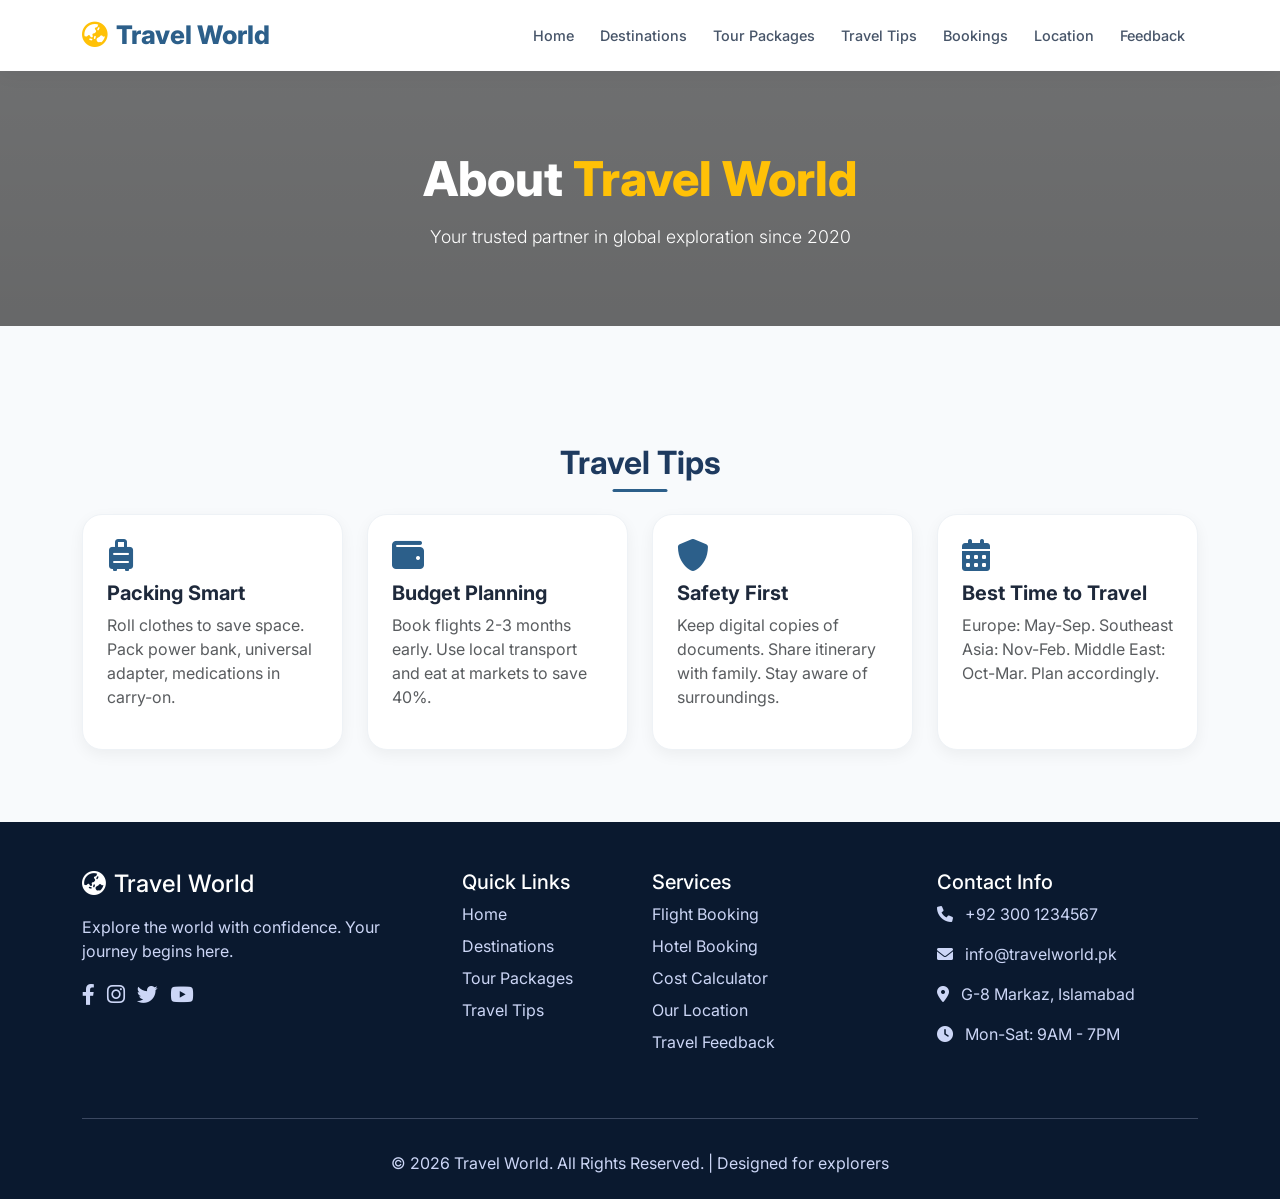
<file: tips.html>
<!DOCTYPE html>
<html lang="en">
<head>
  <meta charset="UTF-8">
  <meta name="viewport" content="width=device-width, initial-scale=1.0">
  <title>Travel World | Travel Tips</title>
  <link rel="icon" type="image/png" href="data:image/svg+xml,%3Csvg xmlns='http://www.w3.org/2000/svg' viewBox='0 0 100 100'%3E%3Ccircle cx='50' cy='50' r='45' fill='%232c5f8a'/%3E%3Cpath fill='%23ffc107' d='M50 20 L65 40 L55 40 L55 65 L45 65 L45 40 L35 40 Z'/%3E%3Ccircle cx='50' cy='70' r='8' fill='%23ffc107'/%3E%3C/svg%3E">
  <link href="https://cdn.jsdelivr.net/npm/bootstrap@5.3.0-alpha1/dist/css/bootstrap.min.css" rel="stylesheet">
  <link rel="stylesheet" href="https://cdnjs.cloudflare.com/ajax/libs/font-awesome/6.0.0-beta3/css/all.min.css">
  <link href="https://fonts.googleapis.com/css2?family=Inter:wght@300;400;500;600;700;800&display=swap" rel="stylesheet">
  <link rel="stylesheet" href="style.css">
</head>
<body>
<nav class="navbar navbar-expand-lg fixed-top">
  <div class="container">
    <a class="navbar-brand" href="index.html"><i class="fas fa-globe-asia me-2"></i>Travel World</a>
    <button class="navbar-toggler" type="button" data-bs-toggle="collapse" data-bs-target="#navbarNav"><span class="navbar-toggler-icon"></span></button>
    <div class="collapse navbar-collapse" id="navbarNav">
      <ul class="navbar-nav ms-auto">
        <li class="nav-item"><a class="nav-link" href="index.html">Home</a></li>
        <li class="nav-item"><a class="nav-link" href="destinations.html">Destinations</a></li>
        <li class="nav-item"><a class="nav-link" href="packages.html">Tour Packages</a></li>
        <li class="nav-item"><a class="nav-link" href="tips.html">Travel Tips</a></li>
        <li class="nav-item"><a class="nav-link" href="bookings.html">Bookings</a></li>
        <li class="nav-item"><a class="nav-link" href="location.html">Location</a></li>
        <li class="nav-item"><a class="nav-link" href="feedback.html">Feedback</a></li>
      </ul>
    </div>
  </div>
</nav>

<!-- Hero Section -->
<section class="hero" style="padding: 80px 0 60px;">
  <div class="container">
    <h1>About <span style="color:#ffc107;">Travel World</span></h1>
    <p class="lead mt-3">Your trusted partner in global exploration since 2020</p>
  </div>
</section>

<section class="container py-5" style="margin-top: 70px;">
  <h2 class="section-title">Travel Tips</h2>
  <div class="row g-4" id="tipsContainer"></div>
</section>

<!-- Footer -->
<footer class="pt-5 pb-4 mt-4">
  <div class="container">
    <div class="row">
      <div class="col-lg-4 mb-4">
        <h4 class="text-white mb-3"><i class="fas fa-globe-asia me-2"></i>Travel World</h4>
        <p>Explore the world with confidence. Your journey begins here.</p>
        <div class="mt-3">
          <a href="#" class="social-icon me-2"><i class="fab fa-facebook-f"></i></a>
          <a href="#" class="social-icon me-2"><i class="fab fa-instagram"></i></a>
          <a href="#" class="social-icon me-2"><i class="fab fa-twitter"></i></a>
          <a href="#" class="social-icon me-2"><i class="fab fa-youtube"></i></a>
        </div>
      </div>
      <div class="col-lg-2 mb-4">
        <h5 class="text-white">Quick Links</h5>
        <ul class="list-unstyled">
          <li><a href="index.html" class="footer-link">Home</a></li>
          <li><a href="destinations.html" class="footer-link">Destinations</a></li>
          <li><a href="packages.html" class="footer-link">Tour Packages</a></li>
          <li><a href="tips.html" class="footer-link">Travel Tips</a></li>
        </ul>
      </div>
      <div class="col-lg-3 mb-4">
        <h5 class="text-white">Services</h5>
        <ul class="list-unstyled">
          <li><a href="bookings.html" class="footer-link">Flight Booking</a></li>
          <li><a href="bookings.html" class="footer-link">Hotel Booking</a></li>
          <li><a href="bookings.html" class="footer-link">Cost Calculator</a></li>
          <li><a href="location.html" class="footer-link">Our Location</a></li>
          <li><a href="feedback.html" class="footer-link">Travel Feedback</a></li>
        </ul>
      </div>
      <div class="col-lg-3 mb-4">
        <h5 class="text-white">Contact Info</h5>
        <p><i class="fas fa-phone me-2"></i> +92 300 1234567</p>
        <p><i class="fas fa-envelope me-2"></i> info@travelworld.pk</p>
        <p><i class="fas fa-map-marker-alt me-2"></i> G-8 Markaz, Islamabad</p>
        <p><i class="fas fa-clock me-2"></i> Mon-Sat: 9AM - 7PM</p>
      </div>
    </div>
    <hr class="bg-secondary">
    <div class="text-center pt-3">
      <p class="mb-0">© 2026 Travel World. All Rights Reserved. | Designed for explorers</p>
    </div>
  </div>
</footer>

<script src="https://cdn.jsdelivr.net/npm/bootstrap@5.3.0-alpha1/dist/js/bootstrap.bundle.min.js"></script>
<script src="script.js"></script>
</body>
</html>
</file>
<file: style.css>
* {
  margin: 0;
  padding: 0;
  box-sizing: border-box;
}

body {
  font-family: 'Inter', sans-serif;
  background: #f8fafc;
  color: #1e293b;
  scroll-behavior: smooth;
}

/* Navbar */
.navbar {
  background: rgba(255, 255, 255, 0.98);
  backdrop-filter: blur(8px);
  box-shadow: 0 2px 20px rgba(0, 0, 0, 0.05);
  padding: 0.7rem 0;
}

.navbar-brand {
  font-weight: 800;
  font-size: 1.6rem;
  color: #2c5f8a !important;
}

.navbar-brand i {
  color: #ffc107;
}

.nav-link {
  color: #475569 !important;
  font-weight: 500;
  margin: 0 5px;
  transition: 0.2s;
  font-size: 0.9rem;
}

.nav-link:hover {
  color: #2c5f8a !important;
}

/* Hero Section */
.hero {
  background: linear-gradient(rgba(0, 0, 0, 0.55), rgba(0, 0, 0, 0.65)), url('https://images.pexels.com/photos/1285625/pexels-photo-1285625.jpeg?auto=compress&cs=tinysrgb&w=1600');
  background-size: cover;
  background-position: center;
  background-attachment: fixed;
  padding: 100px 0 80px;
  margin-top: 70px;
  color: white;
  text-align: center;
}

.hero h1 {
  font-size: 3rem;
  font-weight: 800;
}

.hero p {
  font-size: 1.1rem;
}

.btn-explore {
  background: #ffc107;
  border: none;
  padding: 12px 32px;
  font-weight: 600;
  border-radius: 40px;
  color: #1e3a5f;
  transition: 0.3s;
}

.btn-explore:hover {
  transform: translateY(-2px);
  background: #ffcd38;
}

/* Section Titles - Centered */
.section-title {
  font-weight: 700;
  font-size: 2rem;
  text-align: center;
  margin-bottom: 2rem;
  color: #1e3a5f;
  position: relative;
}

.section-title:after {
  content: '';
  position: absolute;
  bottom: -10px;
  left: 50%;
  transform: translateX(-50%);
  width: 55px;
  height: 3px;
  background: #2c5f8a;
  border-radius: 3px;
}



.about-image img {
  width: 100%;
  height: 100%;
  object-fit: cover;
  min-height: 350px;
}

.about-text {
  padding: 2.5rem;
}

/* About page specific - full width text */
    .about-text-full {
      padding: 2.5rem;
      background: white;
      border-radius: 28px;
      box-shadow: 0 15px 35px rgba(0,0,0,0.05);
    }
    .about-text-full h2 {
      color: #1e3a5f;
      font-weight: 800;
      text-align: center;
    }
    .about-text-full p {
      font-size: 1.05rem;
      line-height: 1.6;
    }
    .about-text-full .stats {
      display: flex;
      justify-content: center;
      gap: 2rem;
      flex-wrap: wrap;
      margin-top: 1.5rem;
    }
    @media (max-width: 768px) {
      .about-text-full {
        padding: 1.5rem;
      }
      .about-text-full .stats {
        gap: 1rem;
      }
    }

/* Destination Cards */
.destination-card {
  position: relative;
  border: none;
  border-radius: 20px;
  overflow: hidden;
  cursor: pointer;
  height: 320px;
  background-size: cover;
  background-position: center;
}

.destination-card::before {
  content: '';
  position: absolute;
  top: 0;
  left: 0;
  width: 100%;
  height: 100%;
  background: linear-gradient(135deg, rgba(0, 0, 0, 0.5), rgba(0, 0, 0, 0.7));
  transition: 0.3s;
  z-index: 1;
}

.destination-card:hover::before {
  background: linear-gradient(135deg, rgba(44, 95, 138, 0.85), rgba(30, 58, 95, 0.9));
}

.destination-card .card-content {
  position: relative;
  z-index: 2;
  color: white;
  height: 100%;
  display: flex;
  flex-direction: column;
  justify-content: flex-end;
  padding: 1.5rem;
}

.destination-card h5 {
  font-size: 1.5rem;
  font-weight: 700;
  margin-bottom: 0.5rem;
}

.destination-card p {
  font-size: 0.85rem;
  opacity: 0.9;
}

/* Cards */
.package-card,
.tip-card,
.booking-card,
.calculator-card,
.location-card {
  background: white;
  border-radius: 20px;
  padding: 1.5rem;
  box-shadow: 0 5px 15px rgba(0, 0, 0, 0.05);
  height: 100%;
  border: 1px solid #eef2f6;
  transition: 0.3s;
}

.package-card:hover,
.tip-card:hover {
  transform: translateY(-5px);
}

/* Forms */
.form-control,
.form-select {
  border-radius: 12px;
  padding: 12px 16px;
  border: 1px solid #e2e8f0;
}

.form-control:focus,
.form-select:focus {
  border-color: #2c5f8a;
  box-shadow: 0 0 0 0.2rem rgba(44, 95, 138, 0.25);
}

.btn-primary-custom {
  background: #2c5f8a;
  border: none;
  padding: 12px 24px;
  font-weight: 600;
  border-radius: 40px;
  color: white;
  transition: 0.3s;
}

.btn-primary-custom:hover {
  background: #1e4668;
  transform: translateY(-2px);
}

/* Error Messages */
.error-msg {
  font-size: 0.75rem;
  color: #dc2626;
  margin-top: 5px;
}


/* Footer */
footer {
  background: #0a192f;
  color: #ccd6f6;
}

.footer-link {
  color: #ccd6f6;
  text-decoration: none;
  transition: 0.2s;
  display: inline-block;
  margin-bottom: 8px;
}

.footer-link:hover {
  color: #ffc107;
  transform: translateX(5px);
}

.social-icon {
  color: #ccd6f6;
  transition: 0.2s;
  margin-right: 15px;
  font-size: 1.3rem;
  display: inline-block;
}

.social-icon:hover {
  color: #ffc107;
  transform: translateY(-3px);
}

/* Modal Styles */
.modal-content {
  border-radius: 28px;
  border: none;
}

.modal-header {
  border-bottom: none;
  padding-bottom: 0;
}

/* Responsive */
@media (max-width: 768px) {
  .hero h1 {
    font-size: 2rem;
  }

  .hero {
    padding: 70px 0;
  }

  .about-text {
    padding: 1.5rem;
  }

  .destination-card {
    height: 250px;
  }

  .section-title {
    font-size: 1.6rem;
  }

  .navbar-nav {
    text-align: center;
    padding: 0.5rem 0;
  }
}

@media (max-width: 576px) {
  .package-card img {
    height: 150px !important;
  }

  .hero h1 {
    font-size: 1.6rem;
  }
}
</file>
